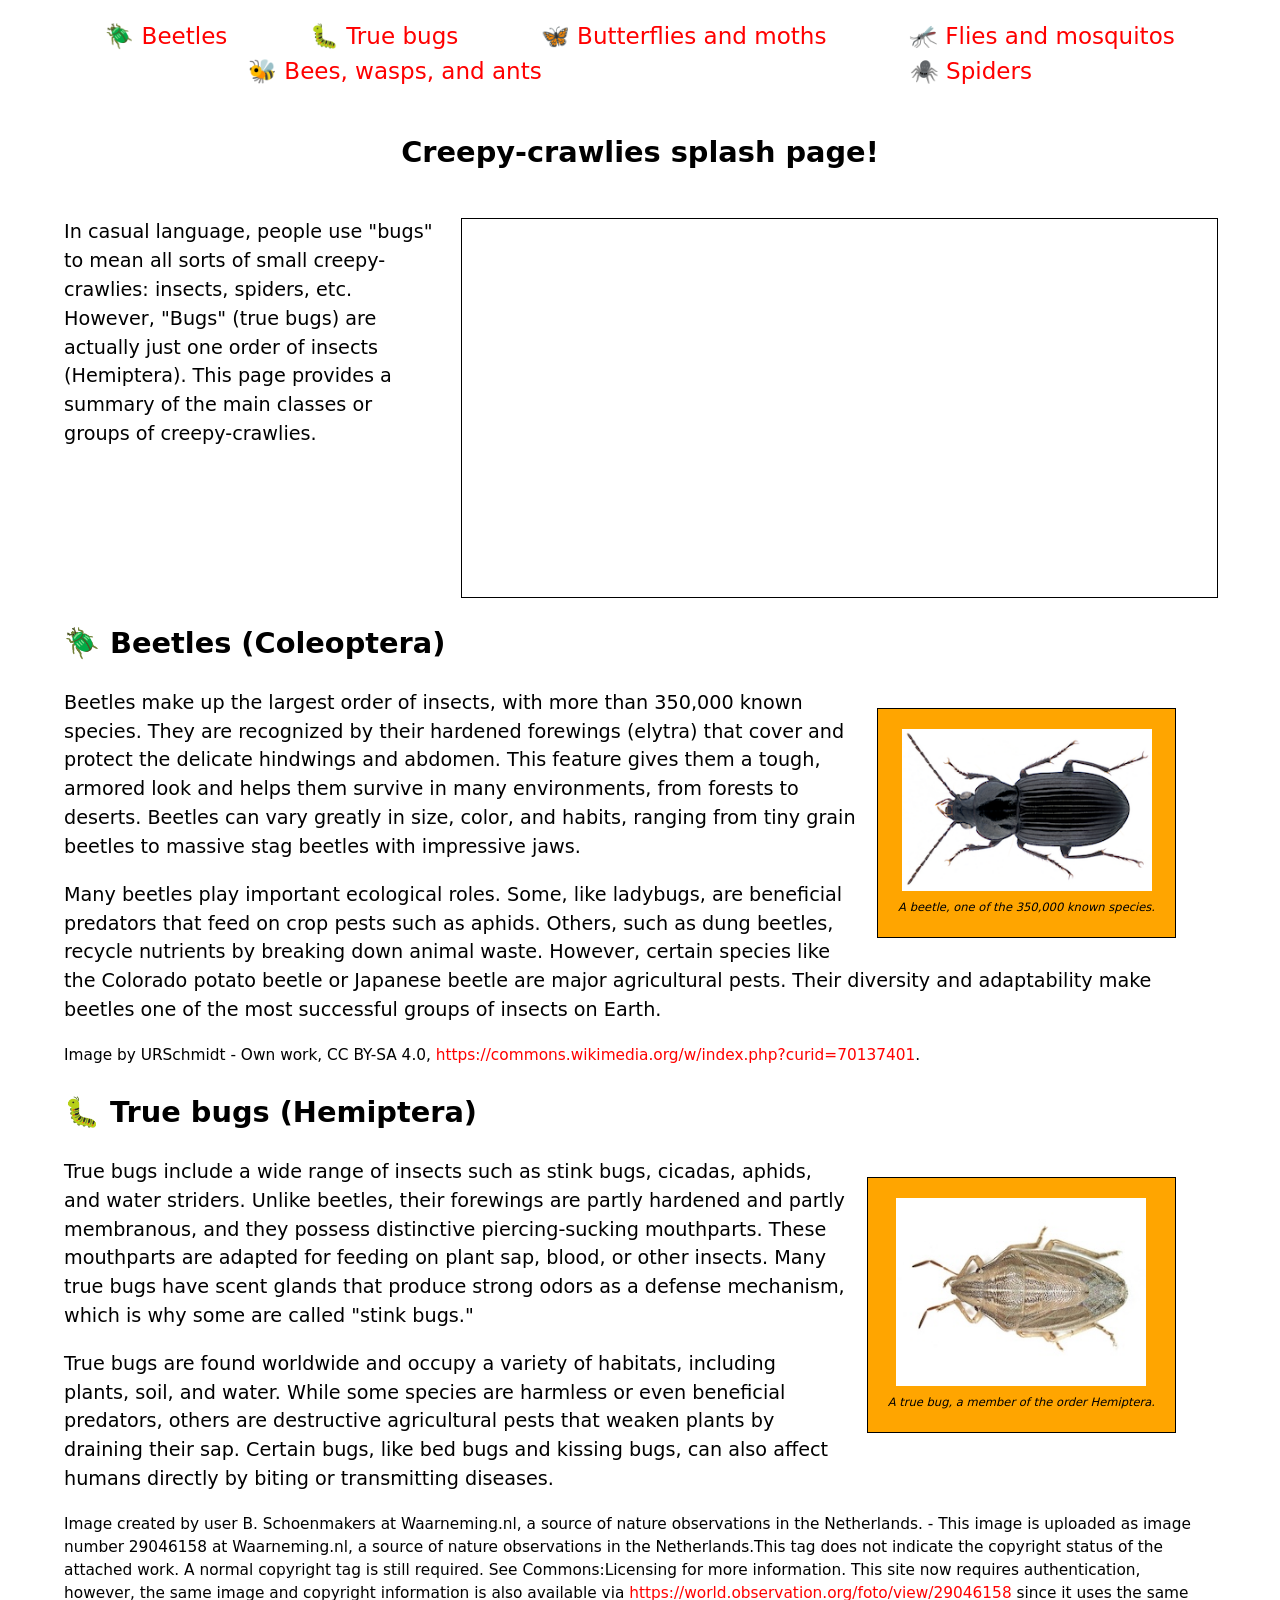
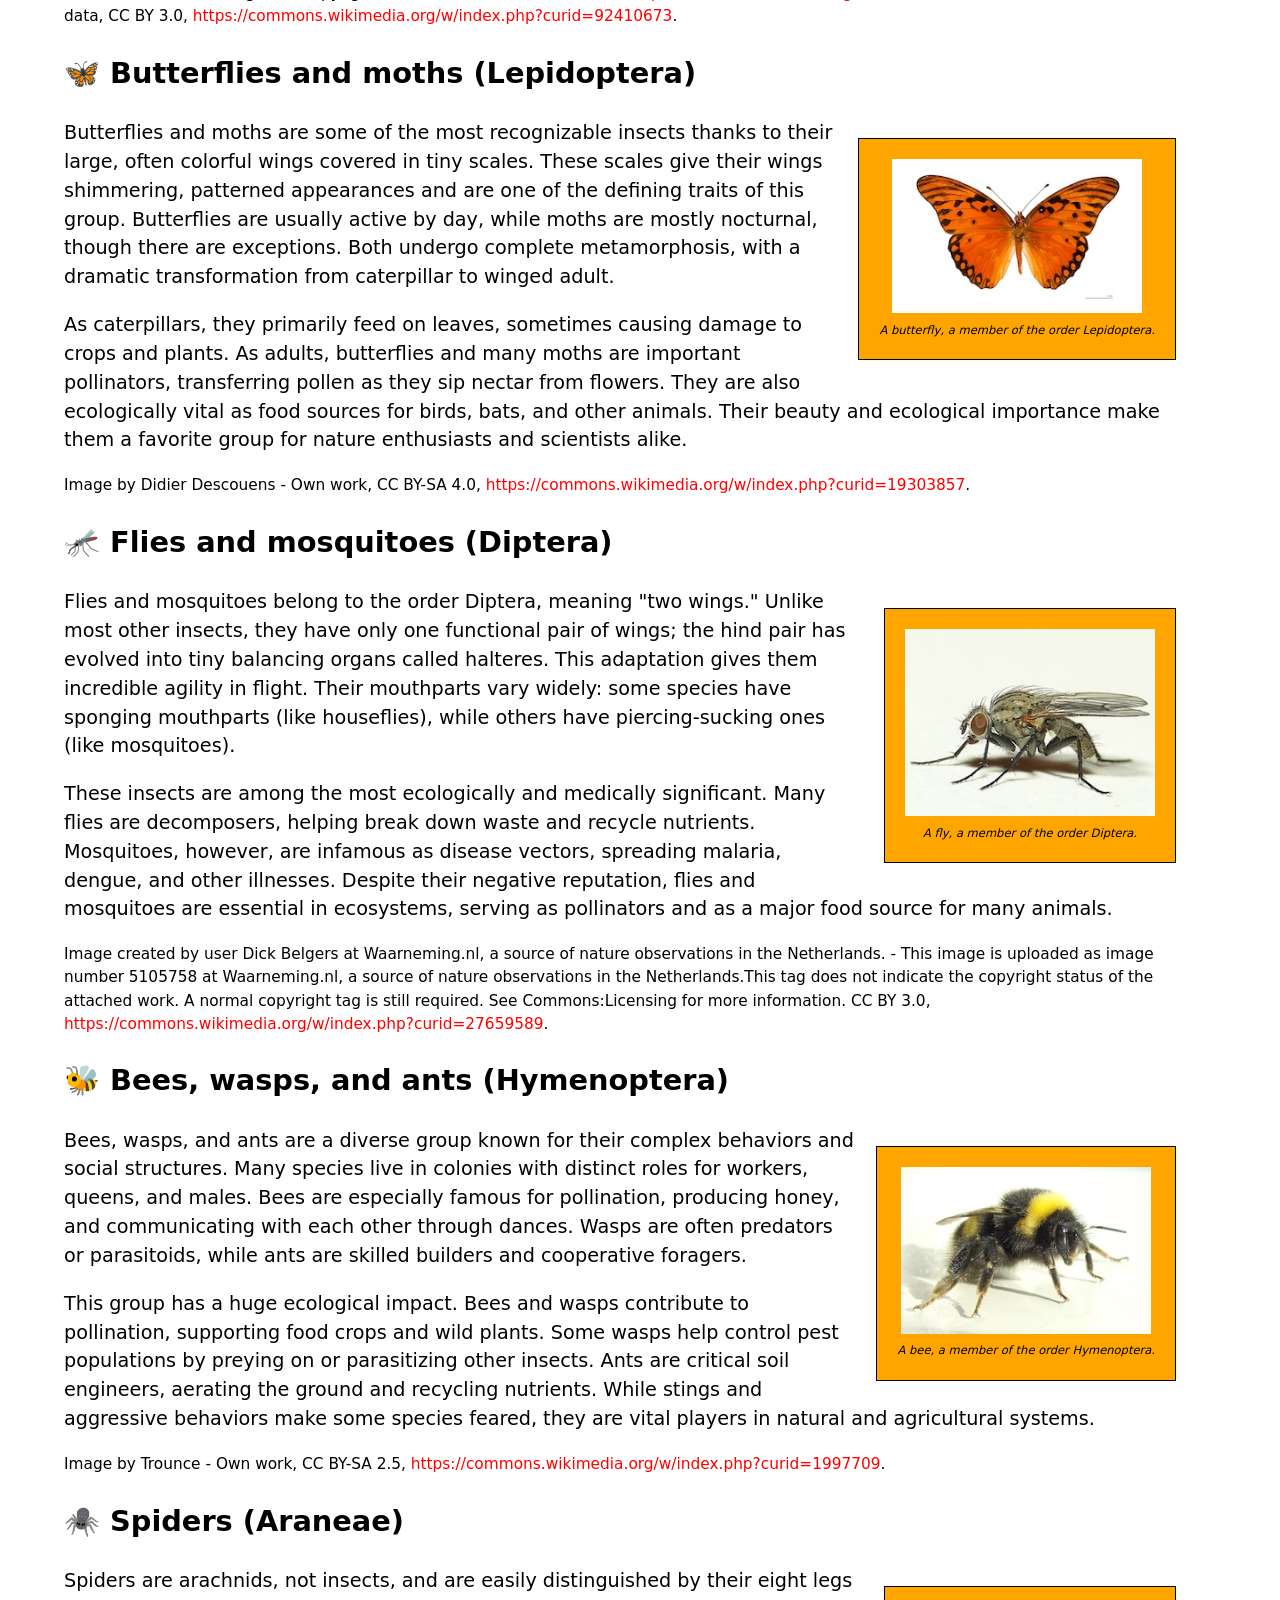
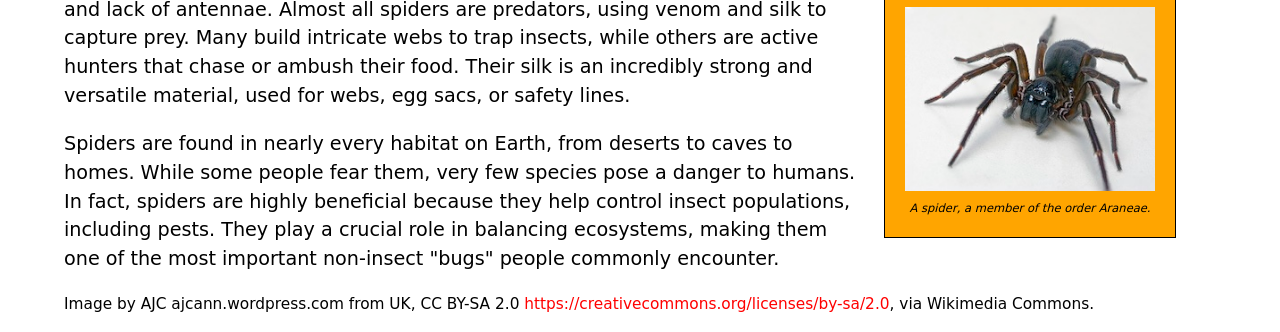
<file: assign 2/part1/index.html>
<!DOCTYPE html>
<html lang="en">
<head>
<meta charset="utf-8">
<!--
Name: Sobhan Hussaini
File: index.html
Date: 9 October 2026
Splash page with images and video about creepy crawlies.
-->
    <title>Creepy crawlies!</title>
    <link href="style.css" rel="stylesheet">
  </head>
  <body>
    <header>
      <nav>
        <ul>
        <li><a href="#beetles">🪲 Beetles</a></li>
	<li><a href="#true_bugs">🐛 True bugs</a></li>
	<li><a href="#butterflies_moths">🦋 Butterflies and moths</a></li>
	<li><a href="#flies_mosquitos">🦟 Flies and mosquitos</a></li>
	<li><a href="#bees_wasps_ants">🐝 Bees, wasps, and ants</a></li>
	<li><a href="#spiders">🕷️ Spiders</a></li>
        </ul>
      </nav>
      <section>
        <h1>Creepy-crawlies splash page!</h1>
	<video src="media/bug_video_640.mp4" autoplay muted loop preload="auto"></video>
        <p>
          In casual language, people use "bugs" to mean all sorts of small
          creepy-crawlies: insects, spiders, etc. However, "Bugs" (true bugs)
          are actually just one order of insects (Hemiptera). This page
          provides a summary of the main classes or groups of
          creepy-crawlies.
        </p>
      </section>
    </header>
    <main>
      <section id="beetles">
        <h2>🪲 Beetles (Coleoptera)</h2>
	<figure>
  <img src="media/beetle.png" alt="A shiny dark beetle seen from above" width="250" height="180">
  <figcaption>A beetle, one of the 350,000 known species.</figcaption>
</figure>
        <p>
          Beetles make up the largest order of insects, with more than
          350,000 known species. They are recognized by their hardened
          forewings (elytra) that cover and protect the delicate hindwings
          and abdomen. This feature gives them a tough, armored look and
          helps them survive in many environments, from forests to deserts.
          Beetles can vary greatly in size, color, and habits, ranging from
          tiny grain beetles to massive stag beetles with impressive jaws.
        </p>
        <p>
          Many beetles play important ecological roles. Some, like ladybugs,
          are beneficial predators that feed on crop pests such as aphids.
          Others, such as dung beetles, recycle nutrients by breaking down
          animal waste. However, certain species like the Colorado potato
          beetle or Japanese beetle are major agricultural pests. Their
          diversity and adaptability make beetles one of the most successful
          groups of insects on Earth.
        </p>

        <p class="copyright">
          Image by URSchmidt - Own work, CC BY-SA 4.0,
          <a href="https://commons.wikimedia.org/w/index.php?curid=70137401"
            >https://commons.wikimedia.org/w/index.php?curid=70137401</a
          >.
        </p>
      </section>
      <section id="true_bugs">
        <h2>🐛 True bugs (Hemiptera)</h2>
	<figure>
  <img src="media/true_bug.jpg" alt="A green stink bug resting on a leaf" width="250" height="180">
  <figcaption>A true bug, a member of the order Hemiptera.</figcaption>
</figure>
        <p>
          True bugs include a wide range of insects such as stink bugs,
          cicadas, aphids, and water striders. Unlike beetles, their
          forewings are partly hardened and partly membranous, and they
          possess distinctive piercing-sucking mouthparts. These mouthparts
          are adapted for feeding on plant sap, blood, or other insects. Many
          true bugs have scent glands that produce strong odors as a defense
          mechanism, which is why some are called "stink bugs."
        </p>

        <p>
          True bugs are found worldwide and occupy a variety of habitats,
          including plants, soil, and water. While some species are harmless
          or even beneficial predators, others are destructive agricultural
          pests that weaken plants by draining their sap. Certain bugs, like
          bed bugs and kissing bugs, can also affect humans directly by
          biting or transmitting diseases.
        </p>

        <p class="copyright">
          Image created by user B. Schoenmakers at Waarneming.nl, a source of
          nature observations in the Netherlands. - This image is uploaded as
          image number 29046158 at Waarneming.nl, a source of nature
          observations in the Netherlands.This tag does not indicate the
          copyright status of the attached work. A normal copyright tag is
          still required. See Commons:Licensing for more information. This
          site now requires authentication, however, the same image and
          copyright information is also available via
          <a href="https://world.observation.org/foto/view/29046158"
            >https://world.observation.org/foto/view/29046158</a
          >
          since it uses the same data, CC BY 3.0,
          <a href="https://commons.wikimedia.org/w/index.php?curid=92410673"
            >https://commons.wikimedia.org/w/index.php?curid=92410673</a
          >.
        </p>
      </section>
      <section id="butterflies_moths">
        <h2>🦋 Butterflies and moths (Lepidoptera)</h2>
	<figure>
  <img src="media/butterfly.jpg" alt="A butterfly with open wings resting on a flower" width="250" height="180">
  <figcaption>A butterfly, a member of the order Lepidoptera.</figcaption>
</figure>
        <p>
          Butterflies and moths are some of the most recognizable insects
          thanks to their large, often colorful wings covered in tiny scales.
          These scales give their wings shimmering, patterned appearances and
          are one of the defining traits of this group. Butterflies are
          usually active by day, while moths are mostly nocturnal, though
          there are exceptions. Both undergo complete metamorphosis, with a
          dramatic transformation from caterpillar to winged adult.
        </p>

        <p>
          As caterpillars, they primarily feed on leaves, sometimes causing
          damage to crops and plants. As adults, butterflies and many moths
          are important pollinators, transferring pollen as they sip nectar
          from flowers. They are also ecologically vital as food sources for
          birds, bats, and other animals. Their beauty and ecological
          importance make them a favorite group for nature enthusiasts and
          scientists alike.
        </p>

        <p class="copyright">
          Image by Didier Descouens - Own work, CC BY-SA 4.0,
          <a href="https://commons.wikimedia.org/w/index.php?curid=19303857"
            >https://commons.wikimedia.org/w/index.php?curid=19303857</a
          >.
        </p>
      </section>
      <section id="flies_mosquitos">
        <h2>🦟 Flies and mosquitoes (Diptera)</h2>
	<figure>
  <img src="media/fly.jpg" alt="A fly with large red eyes sitting on a surface" width="250" height="180">
  <figcaption>A fly, a member of the order Diptera.</figcaption>
</figure>
        <p>
          Flies and mosquitoes belong to the order Diptera, meaning "two
          wings." Unlike most other insects, they have only one functional
          pair of wings; the hind pair has evolved into tiny balancing organs
          called halteres. This adaptation gives them incredible agility in
          flight. Their mouthparts vary widely: some species have sponging
          mouthparts (like houseflies), while others have piercing-sucking
          ones (like mosquitoes).
        </p>

        <p>
          These insects are among the most ecologically and medically
          significant. Many flies are decomposers, helping break down waste
          and recycle nutrients. Mosquitoes, however, are infamous as disease
          vectors, spreading malaria, dengue, and other illnesses. Despite
          their negative reputation, flies and mosquitoes are essential in
          ecosystems, serving as pollinators and as a major food source for
          many animals.
        </p>

        <p class="copyright">
          Image created by user Dick Belgers at Waarneming.nl, a source of
          nature observations in the Netherlands. - This image is uploaded as
          image number 5105758 at Waarneming.nl, a source of nature
          observations in the Netherlands.This tag does not indicate the
          copyright status of the attached work. A normal copyright tag is
          still required. See Commons:Licensing for more information. CC BY
          3.0,
          <a href="https://commons.wikimedia.org/w/index.php?curid=27659589"
            >https://commons.wikimedia.org/w/index.php?curid=27659589</a
          >.
        </p>
      </section>
      <section id="bees_wasps_ants">
        <h2>🐝 Bees, wasps, and ants (Hymenoptera)</h2>
	<figure>
  <img src="media/bee.jpg" alt="A bee collecting pollen from a flower" width="250" height="180">
  <figcaption>A bee, a member of the order Hymenoptera.</figcaption>
</figure>
        <p>
          Bees, wasps, and ants are a diverse group known for their complex
          behaviors and social structures. Many species live in colonies with
          distinct roles for workers, queens, and males. Bees are especially
          famous for pollination, producing honey, and communicating with
          each other through dances. Wasps are often predators or
          parasitoids, while ants are skilled builders and cooperative
          foragers.
        </p>

        <p>
          This group has a huge ecological impact. Bees and wasps contribute
          to pollination, supporting food crops and wild plants. Some wasps
          help control pest populations by preying on or parasitizing other
          insects. Ants are critical soil engineers, aerating the ground and
          recycling nutrients. While stings and aggressive behaviors make
          some species feared, they are vital players in natural and
          agricultural systems.
        </p>

        <p class="copyright">
          Image by Trounce - Own work, CC BY-SA 2.5,
          <a href="https://commons.wikimedia.org/w/index.php?curid=1997709"
            >https://commons.wikimedia.org/w/index.php?curid=1997709</a
          >.
        </p>
      </section>
      <section id="spiders">
        <h2>🕷️ Spiders (Araneae)</h2>
	<figure>
  <img src="media/spider.jpg" alt="A spider collecting pollen from a ground" width="250" height="180">
  <figcaption>A spider, a member of the order Araneae.</figcaption>
</figure>
        <p>
          Spiders are arachnids, not insects, and are easily distinguished by
          their eight legs and lack of antennae. Almost all spiders are
          predators, using venom and silk to capture prey. Many build
          intricate webs to trap insects, while others are active hunters
          that chase or ambush their food. Their silk is an incredibly strong
          and versatile material, used for webs, egg sacs, or safety lines.
        </p>

        <p>
          Spiders are found in nearly every habitat on Earth, from deserts to
          caves to homes. While some people fear them, very few species pose
          a danger to humans. In fact, spiders are highly beneficial because
          they help control insect populations, including pests. They play a
          crucial role in balancing ecosystems, making them one of the most
          important non-insect "bugs" people commonly encounter.
        </p>

        <p class="copyright">
          Image by AJC ajcann.wordpress.com from UK, CC BY-SA 2.0
          <a href="https://creativecommons.org/licenses/by-sa/2.0"
            >https://creativecommons.org/licenses/by-sa/2.0</a
          >, via Wikimedia Commons.
        </p>
      </section>
    </main>
  </body>
</html>
</file>
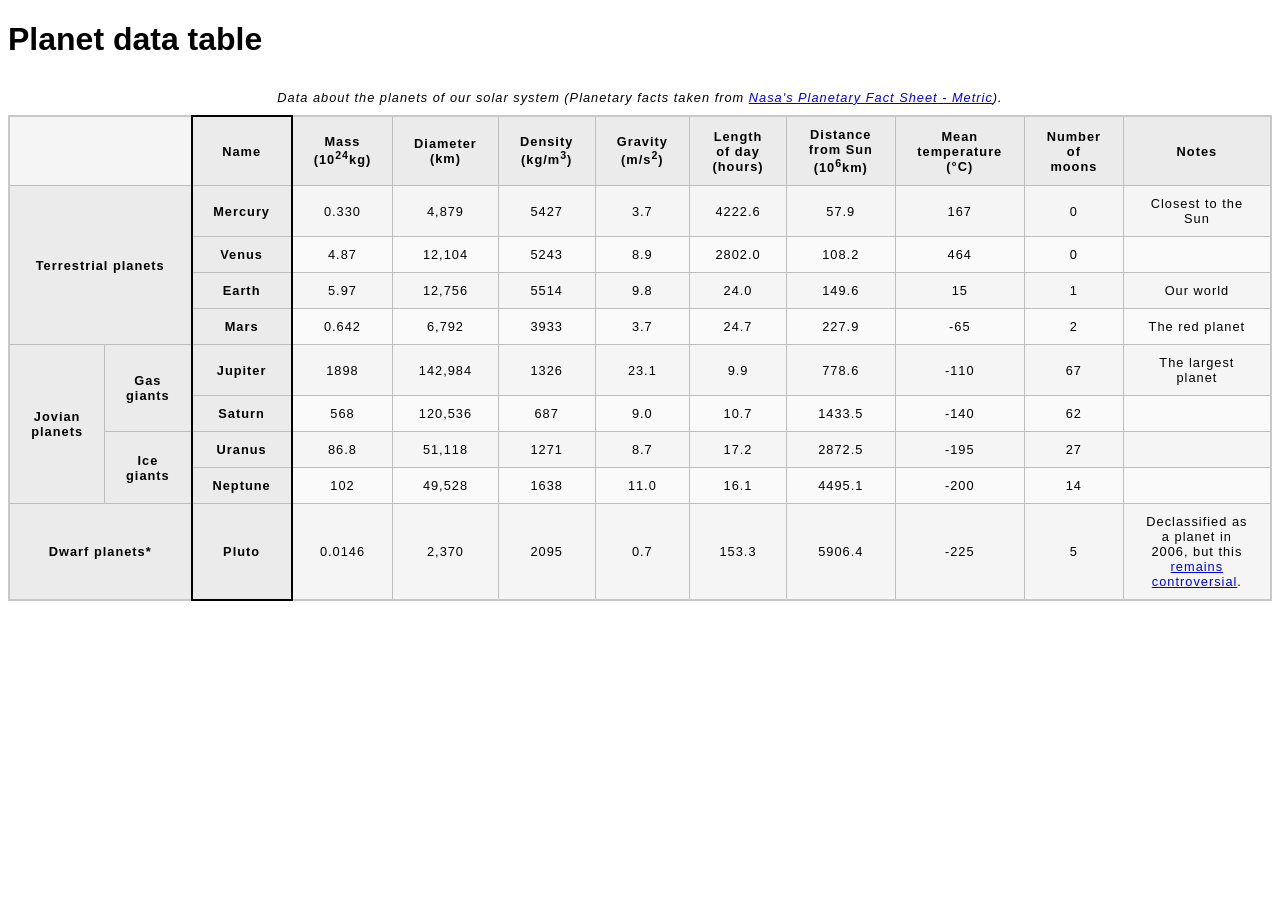
<file: assign 2/part2/index.html>
<!DOCTYPE html>
<html lang="en">
<head>
<meta charset="utf-8">
<!--
Name: Sobhan Hussaini
File: index.html
Date: 9 October 2026
Planet data table with an accessible HTML table structure.
-->
    <meta name="viewport" content="width=device-width">
    <title>Planet data table</title>
    <link href="style.css" rel="stylesheet" type="text/css">
  </head>
  <body>
    <h1>Planet data table</h1>
<table>
  <caption>
    Data about the planets of our solar system (Planetary facts taken from
    <a href="http://nssdc.gsfc.nasa.gov/planetary/factsheet/">Nasa's Planetary Fact Sheet - Metric</a>).
  </caption>
<colgroup>
  <col>
  <col>
  <col class="column-border">
  <col span="9">
</colgroup>
  <thead>
    <tr>
      <td colspan="2"></td>
<th scope="col">Name</th>
<th scope="col">Mass (10<sup>24</sup>kg)</th>
<th scope="col">Diameter (km)</th>
<th scope="col">Density (kg/m<sup>3</sup>)</th>
<th scope="col">Gravity (m/s<sup>2</sup>)</th>
<th scope="col">Length of day (hours)</th>
<th scope="col">Distance from Sun (10<sup>6</sup>km)</th>
<th scope="col">Mean temperature (°C)</th>
<th scope="col">Number of moons</th>
<th scope="col">Notes</th>
    </tr>
  </thead>
  <tbody>
    <tr>
      <th scope="rowgroup" rowspan="4" colspan="2">Terrestrial planets</th>
      <th scope="row">Mercury</th>
      <td>0.330</td>
      <td>4,879</td>
      <td>5427</td>
      <td>3.7</td>
      <td>4222.6</td>
      <td>57.9</td>
      <td>167</td>
      <td>0</td>
      <td>Closest to the Sun</td>
    </tr>
    <tr>
      <th scope="row">Venus</th>
      <td>4.87</td>
      <td>12,104</td>
      <td>5243</td>
      <td>8.9</td>
      <td>2802.0</td>
      <td>108.2</td>
      <td>464</td>
      <td>0</td>
      <td></td>
    </tr>
    <tr>
      <th scope="row">Earth</th>
      <td>5.97</td>
      <td>12,756</td>
      <td>5514</td>
      <td>9.8</td>
      <td>24.0</td>
      <td>149.6</td>
      <td>15</td>
      <td>1</td>
      <td>Our world</td>
    </tr>
    <tr>
      <th scope="row">Mars</th>
      <td>0.642</td>
      <td>6,792</td>
      <td>3933</td>
      <td>3.7</td>
      <td>24.7</td>
      <td>227.9</td>
      <td>-65</td>
      <td>2</td>
      <td>The red planet</td>
    </tr>
    <tr>
      <th scope="rowgroup" rowspan="4">Jovian planets</th>
      <th scope="rowgroup" rowspan="2">Gas giants</th>
      <th scope="row">Jupiter</th>
      <td>1898</td>
      <td>142,984</td>
      <td>1326</td>
      <td>23.1</td>
      <td>9.9</td>
      <td>778.6</td>
      <td>-110</td>
      <td>67</td>
      <td>The largest planet</td>
    </tr>
    <tr>
      <th scope="row">Saturn</th>
      <td>568</td>
      <td>120,536</td>
      <td>687</td>
      <td>9.0</td>
      <td>10.7</td>
      <td>1433.5</td>
      <td>-140</td>
      <td>62</td>
      <td></td>
    </tr>
    <tr>
      <th scope="rowgroup" rowspan="2">Ice giants</th>
      <th scope="row">Uranus</th>
      <td>86.8</td>
      <td>51,118</td>
      <td>1271</td>
      <td>8.7</td>
      <td>17.2</td>
      <td>2872.5</td>
      <td>-195</td>
      <td>27</td>
      <td></td>
    </tr>
    <tr>
      <th scope="row">Neptune</th>
      <td>102</td>
      <td>49,528</td>
      <td>1638</td>
      <td>11.0</td>
      <td>16.1</td>
      <td>4495.1</td>
      <td>-200</td>
      <td>14</td>
      <td></td>
    </tr>
    <tr>
      <th scope="row" colspan="2">Dwarf planets*</th>
      <th scope="row">Pluto</th>      <td>0.0146</td>
      <td>2,370</td>
      <td>2095</td>
      <td>0.7</td>
      <td>153.3</td>
      <td>5906.4</td>
      <td>-225</td>
      <td>5</td>
      <td>
        Declassified as a planet in 2006, but this
        <a href="http://www.usatoday.com/story/tech/2014/10/02/pluto-planet-solar-system/16578959/">remains controversial</a>.
      </td>
    </tr>
  </tbody>
</table>
  </body>
</html>
</file>
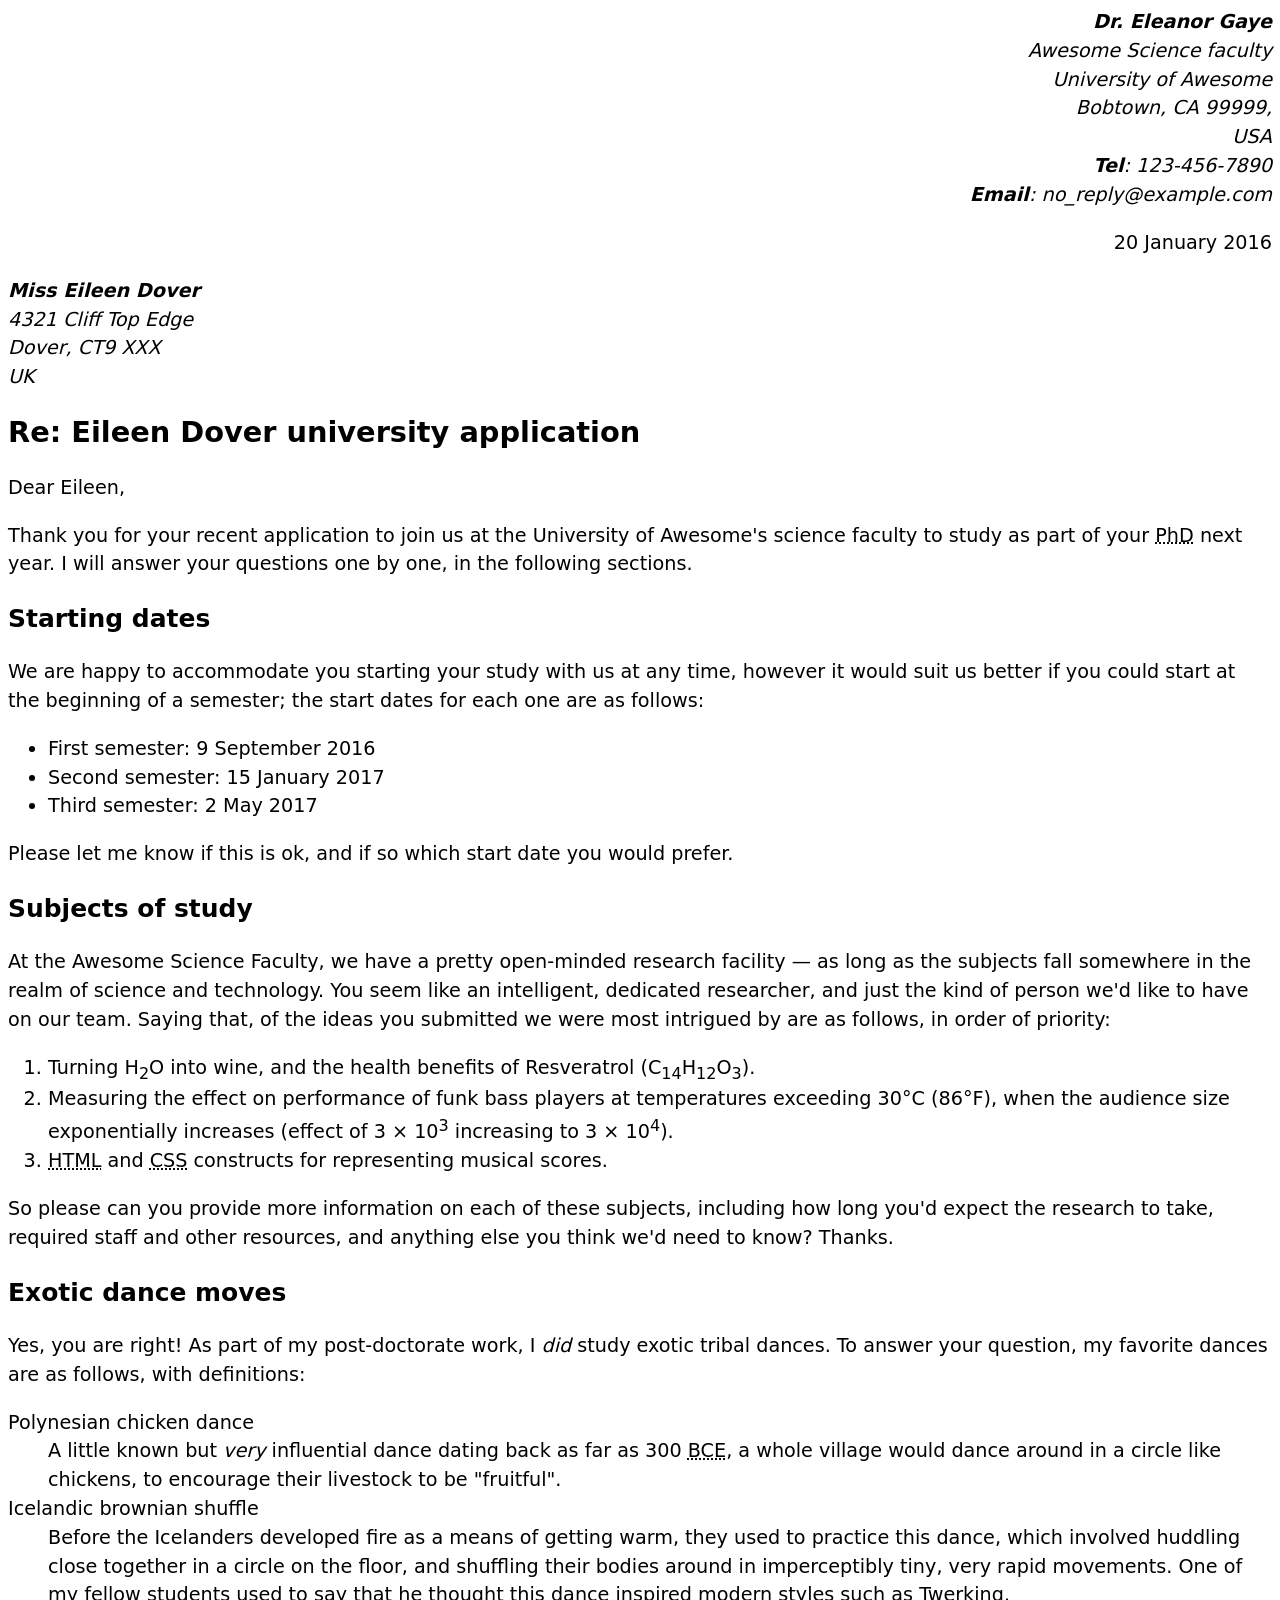
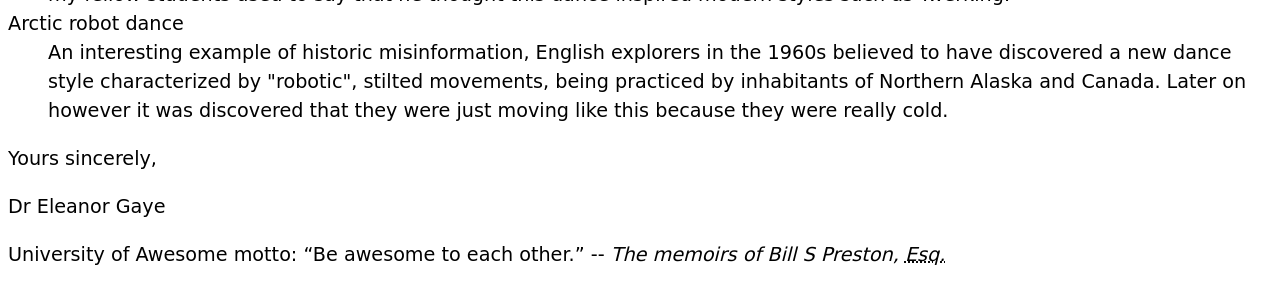
<file: letter11.html>
<!DOCTYPE html>
<html lang="en">
<head>
<meta charset="utf-8">
<!--
Name: Sobhan Hussaini
File: letter.html
Date: 25 September 2026
A markup letter response for INFT1206 Assignment 1 Part 1.
-->
    <meta name="author" content="Dr. Eleanor Gaye">
    <title>Awesome science application correspondence</title>
    <style>
      body {
        font: 1.2em / 1.5 system-ui;
      }

      .sender-column {
        text-align: right;
      }

      h1 {
        font-size: 1.5em;
      }

      h2 {
        font-size: 1.3em;
      }
    </style>
  </head>
  <body>
    <address class="sender-column">
      <strong>Dr. Eleanor Gaye</strong><br>
      Awesome Science faculty<br>
      University of Awesome<br>
      Bobtown, CA 99999,<br>
      USA<br>
      <strong>Tel</strong>: 123-456-7890<br>
      <strong>Email</strong>: no_reply@example.com
    </address>

    <p class="sender-column">
      <time datetime="2016-01-20">20 January 2016</time>
    </p>

    <address>
      <strong>Miss Eileen Dover</strong><br>
      4321 Cliff Top Edge<br>
      Dover, CT9 XXX<br>
      UK
    </address>

    <h1>Re: Eileen Dover university application</h1>

    <p>Dear Eileen,</p>

    <p>
      Thank you for your recent application to join us at the University of
      Awesome's science faculty to study as part of your
      <abbr title="Doctor of Philosophy">PhD</abbr> next year. I will answer your
      questions one by one, in the following sections.
    </p>

    <h2>Starting dates</h2>

    <p>
      We are happy to accommodate you starting your study with us at any time,
      however it would suit us better if you could start at the beginning of a
      semester; the start dates for each one are as follows:
    </p>

    <ul>
      <li>
        First semester: <time datetime="2016-09-09">9 September 2016</time>
      </li>
      <li>
        Second semester: <time datetime="2017-01-15">15 January 2017</time>
      </li>
      <li>Third semester: <time datetime="2017-05-02">2 May 2017</time></li>
    </ul>

    <p>
      Please let me know if this is ok, and if so which start date you would
      prefer.
    </p>

    <h2>Subjects of study</h2>

    <p>
      At the Awesome Science Faculty, we have a pretty open-minded research
      facility — as long as the subjects fall somewhere in the realm of science
      and technology. You seem like an intelligent, dedicated researcher, and
      just the kind of person we'd like to have on our team. Saying that, of the
      ideas you submitted we were most intrigued by are as follows, in order of
      priority:
    </p>

    <ol>
      <li>
        Turning H<sub>2</sub>O into wine, and the health benefits of Resveratrol
        (C<sub>14</sub>H<sub>12</sub>O<sub>3</sub>).
      </li>
      <li>
        Measuring the effect on performance of funk bass players at temperatures
        exceeding 30°C (86°F), when the audience size exponentially increases
        (effect of 3 × 10<sup>3</sup> increasing to 3 × 10<sup>4</sup>).
      </li>
      <li>
        <abbr title="Hypertext Markup Language">HTML</abbr> and <abbr title="Cascading Style Sheets">CSS</abbr> constructs for representing musical scores.
      </li>
    </ol>

    <p>
      So please can you provide more information on each of these subjects,
      including how long you'd expect the research to take, required staff and
      other resources, and anything else you think we'd need to know? Thanks.
    </p>

    <h2>Exotic dance moves</h2>

    <p>
      Yes, you are right! As part of my post-doctorate work, I
      <em>did</em> study exotic tribal dances. To answer your question, my
      favorite dances are as follows, with definitions:
    </p>

    <dl>
      <dt>Polynesian chicken dance</dt>
      <dd>
        A little known but <em>very</em> influential dance dating back as far as
        300 <abbr title="Before Common Era">BCE</abbr>, a whole village would
        dance around in a circle like chickens, to encourage their livestock to
        be "fruitful".
      </dd>
      <dt>Icelandic brownian shuffle</dt>
      <dd>
        Before the Icelanders developed fire as a means of getting warm, they
        used to practice this dance, which involved huddling close together in a
        circle on the floor, and shuffling their bodies around in imperceptibly
        tiny, very rapid movements. One of my fellow students used to say that
        he thought this dance inspired modern styles such as Twerking.
      </dd>
      <dt>Arctic robot dance</dt>
      <dd>
        An interesting example of historic misinformation, English explorers in
        the 1960s believed to have discovered a new dance style characterized by
        "robotic", stilted movements, being practiced by inhabitants of Northern
        Alaska and Canada. Later on however it was discovered that they were
        just moving like this because they were really cold.
      </dd>
    </dl>

    <p>Yours sincerely,</p>

    <p>Dr Eleanor Gaye</p>

    <footer>
      <p>
        University of Awesome motto: <q>Be awesome to each other.</q> --
        <cite>The memoirs of Bill S Preston, <abbr title="Esquire">Esq.</abbr></cite>
      </p>
    </footer>
  </body>
</html>
</file>
<file: assign 2/part1/style.css>
/*
Name: Sobhan Hussaini
File: style.css
Date: 9 October 2026
Styles for the creepy crawlies splash page.
*/
/* type */

body {
  font: 1.2em / 1.5 system-ui;
  margin: 0 auto;
  width: 90%;
  min-width: 800px;
  max-width: 1200px;
}

h1 {
  text-align: center;
}

.copyright {
  font-size: 0.8em;
}

/* nav menu */

ul {
  padding: 0;
  list-style-type: none;
  text-align: center;
  display: flex;
  flex-flow: row wrap;
  justify-content: center;
  align-items: center;
}

li {
  flex: auto;
}

nav a {
  font-size: 1.2em;
  padding: 0 20px;
}

/* General link styles */

a {
  text-decoration: none;
  color: red;
}

a:hover,
a:focus {
  text-decoration: underline;
}

/* header section layout */

header section {
  display: grid;
  grid-template-areas:
    "heading heading"
    "text video"
    "text video";
  grid-template-columns: 1fr 2fr;
  gap: 20px;
}

h1 {
  grid-area: heading;
}

header p {
  grid-area: text;
  margin: 0;
}

video {
  grid-area: video;
  width: 100%;
  border: 1px solid black;
}

/* image floats */

figure {
  float: right;
  margin-left: 20px;
  padding: 20px;
  background: orange;
  border: 1px solid black;
}

figcaption {
  font-size: 0.6em;
}

img,
video {
  max-width: 100%;
  height: auto;
}
figure {
  text-align: center;
}
figcaption {
  font-style: italic;
}
</file>
<file: assign 2/part2/style.css>
/*
Name: Sobhan Hussaini
File: style.css
Date: 9 October 2026
Styles for the planet data table.
*/
html {
  font-family: sans-serif;
}

table {
  border-collapse: collapse;
  border: 2px solid rgb(200 200 200);
  letter-spacing: 1px;
  font-size: 0.8rem;
}

td,
th {
  border: 1px solid rgb(190 190 190);
  padding: 10px 20px;
}

th {
  background-color: rgb(235 235 235);
}

td {
  text-align: center;
}

tr:nth-child(even) td {
  background-color: rgb(250 250 250);
}

tr:nth-child(odd) td {
  background-color: rgb(245 245 245);
}

caption {
  padding: 10px;
}

.column-border {
  border: 2px solid black;
}
table {
  margin: 0 auto;
}
caption {
  font-style: italic;
}
th {
  letter-spacing: 1px;
}
</file>
